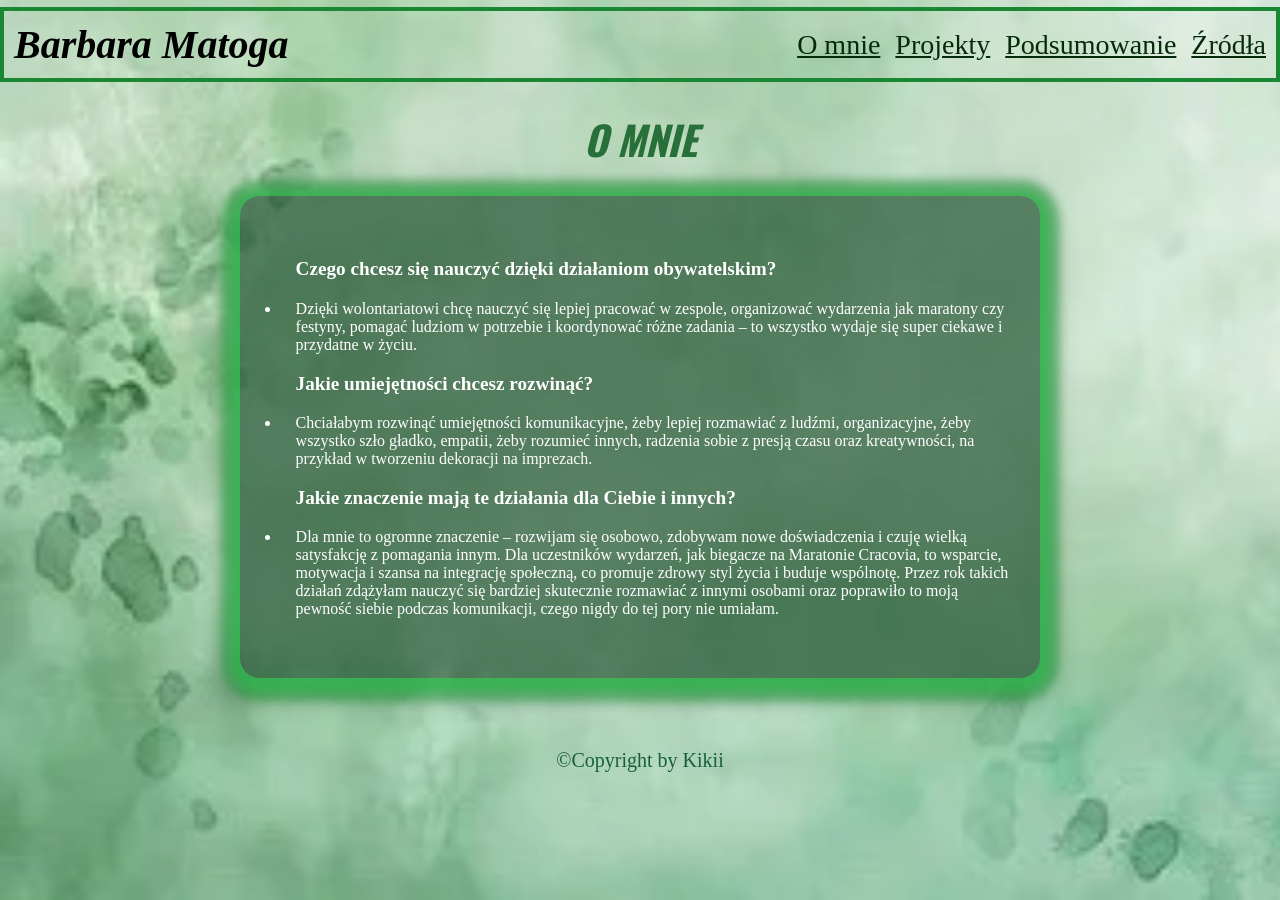
<file: index.html>
<!DOCTYPE html>
<html lang="pl">

<head>

    <link rel="preconnect" href="https://fonts.googleapis.com">
    <link rel="preconnect" href="https://fonts.gstatic.com" crossorigin>
    <link href="https://fonts.googleapis.com/css2?family=Knewave&family=Oswald:wght@200..700&display=swap"
        rel="stylesheet">
    <meta charset="UTF-8">
    <meta name="author" content="">
    <meta name="description" content="Aktywnosci obywatelskie">
    <meta name="keywords" content="portfolio, projekty, aktywnosc obywatelska">
    <meta name="viewport" content="width=device-width, initial-scale=1.0">
    <meta http-equiv="refresh" content="30">
    <link rel="icon" href="images/f15cd0b4-f72e-4afd-8041-2f75fa12ebcd.jpeg">
    <link rel="stylesheet" href="style.css">
    <title>Portfolio</title>
</head>

<body>
    <header>
        <span>Barbara Matoga</span>
        <nav>
            <a href="index.html">O mnie</a>
            <a href="projekt.html">Projekty</a>
            <a href="podsumowanie.html">Podsumowanie</a>
            <a href="zrodla.html">Źródła</a>
        </nav>
    </header>
    <div class="everything">
        <h1>O MNIE</h1>
        <div id="introduction">
            <br>
            <ul>
                <p>Czego chcesz się nauczyć dzięki działaniom obywatelskim?</p>
                <li>Dzięki wolontariatowi chcę nauczyć się lepiej pracować w zespole, organizować wydarzenia jak maratony czy festyny, pomagać ludziom w potrzebie i koordynować różne zadania – to wszystko wydaje się super ciekawe i przydatne w życiu.</li>
                <p>Jakie umiejętności chcesz rozwinąć?</p>
                <li>Chciałabym rozwinąć umiejętności komunikacyjne, żeby lepiej rozmawiać z ludźmi, organizacyjne, żeby wszystko szło gładko, empatii, żeby rozumieć innych, radzenia sobie z presją czasu oraz kreatywności, na przykład w tworzeniu dekoracji na imprezach.</li>
                <p>Jakie znaczenie mają te działania dla Ciebie i innych?</p>
                <li>Dla mnie to ogromne znaczenie – rozwijam się osobowo, zdobywam nowe doświadczenia i czuję wielką satysfakcję z pomagania innym. Dla uczestników wydarzeń, jak biegacze na Maratonie Cracovia, to wsparcie, motywacja i szansa na integrację społeczną, co promuje zdrowy styl życia i buduje wspólnotę.
                    Przez rok takich działań zdążyłam nauczyć się bardziej skutecznie rozmawiać z innymi osobami oraz poprawiło to moją pewność siebie podczas komunikacji, czego nigdy do tej pory nie umiałam.
                </li><br>
            </ul>

        </div>

    </div>
    <footer style="font-size: 20px; color: rgb(23, 97, 56);"> &copy;Copyright by Kikii</footer>

    <body>

</html>
</file>
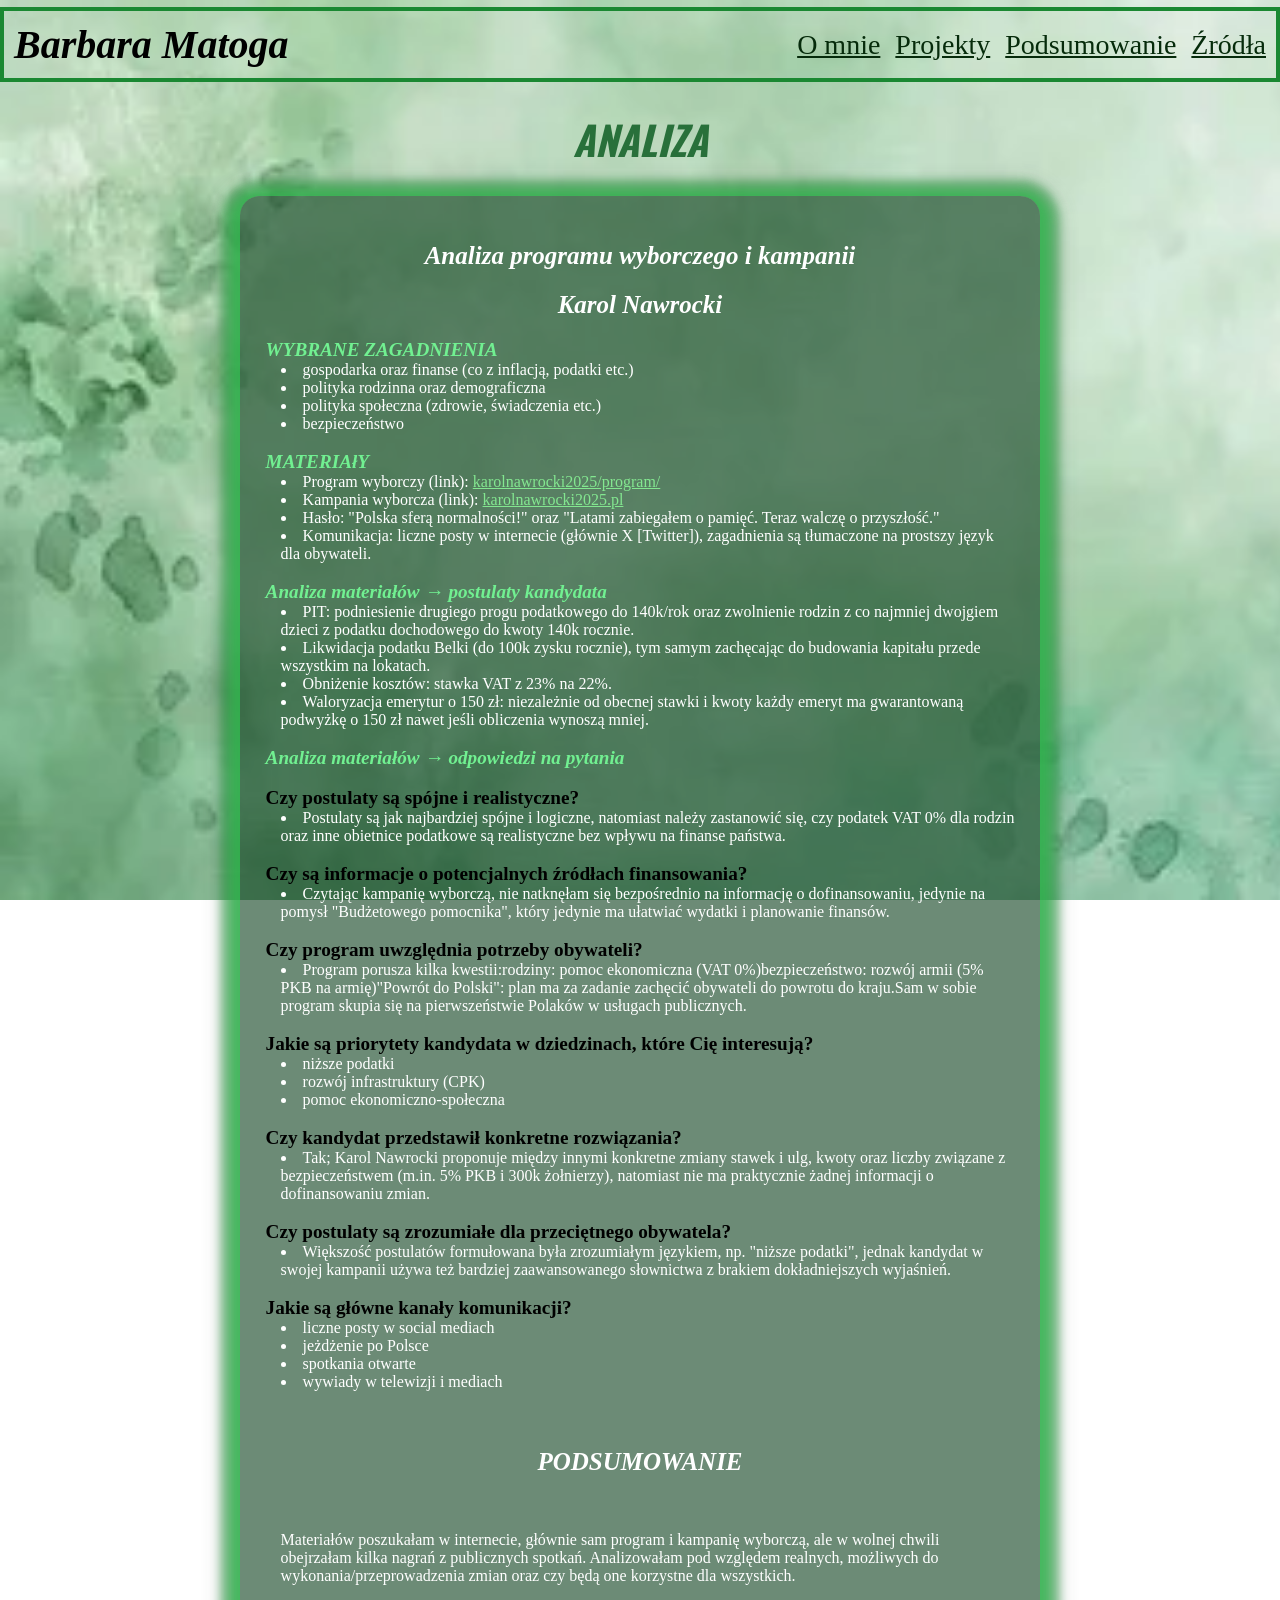
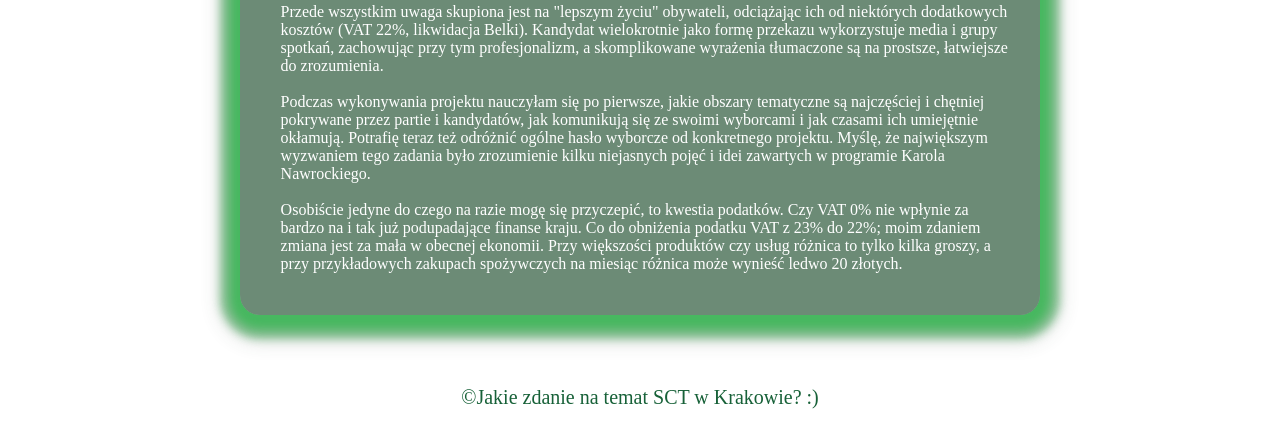
<file: analiza.html>
<!DOCTYPE html>
<html lang="pl">

<head>

    <link rel="preconnect" href="https://fonts.googleapis.com">
    <link rel="preconnect" href="https://fonts.gstatic.com" crossorigin>
    <link href="https://fonts.googleapis.com/css2?family=Knewave&family=Oswald:wght@200..700&display=swap"
        rel="stylesheet">
    <meta charset="UTF-8">
    <meta name="author" content="">
    <meta name="description" content="Aktywnosci obywatelskie">
    <meta name="keywords" content="portfolio, projekty, aktywnosc obywatelska">
    <meta name="viewport" content="width=device-width, initial-scale=1.0">
    <meta http-equiv="refresh" content="30">
    <link rel="icon" href="images/f15cd0b4-f72e-4afd-8041-2f75fa12ebcd.jpeg">
    <link rel="stylesheet" href="style.css">
    <title>Analiza programu i kampanii wyborczej</title>
</head>

<body>
    <header>
        <span>Barbara Matoga</span>
        <nav>
            <a href="index.html">O mnie</a>
            <a href="projekt.html">Projekty</a>
            <a href="podsumowanie.html">Podsumowanie</a>
            <a href="zrodla.html">Źródła</a>
        </nav>
    </header>
    <div class="everything">
        <h1>ANALIZA</h1>
        <div id="analysis">
            <h2>Analiza programu wyborczego i kampanii</h2>
            <h2>Karol Nawrocki</h2>

            <span class="naglowki">WYBRANE ZAGADNIENIA</span><br>

            <li>gospodarka oraz finanse (co z
                inflacją, podatki etc.)</li>
            <li>polityka rodzinna oraz demograficzna</li>
            <li>polityka społeczna (zdrowie, świadczenia
                etc.)</li>
            <li>bezpieczeństwo</li><br>

            <span class="naglowki">MATERIAłY</span><br>

            <li>Program wyborczy (link): <a href="karolnawrocki2025/program/">karolnawrocki2025/program/</a></li>
            <li>Kampania wyborcza (link): <a href="karolnawrocki2025.pl">karolnawrocki2025.pl</a></li>
            <li>Hasło: "Polska sferą normalności!" oraz "Latami zabiegałem o pamięć. Teraz walczę o przyszłość."</li>
            <li>Komunikacja: liczne posty w internecie (głównie X [Twitter]), zagadnienia są tłumaczone na
                prostszy język dla obywateli.</li><br>

            <span class="naglowki">Analiza materiałów &rightarrow; postulaty kandydata</span><br>

            <li>PIT: podniesienie drugiego progu podatkowego do 140k/rok oraz zwolnienie rodzin z co najmniej dwojgiem
                dzieci z podatku dochodowego do
                kwoty 140k rocznie.</li>
            <li>Likwidacja podatku Belki (do 100k zysku rocznie), tym samym zachęcając do budowania kapitału przede
                wszystkim na lokatach.</li>
            <li>Obniżenie kosztów: stawka VAT z 23% na 22%.</li>
            <li>Waloryzacja emerytur o 150 zł: niezależnie od obecnej stawki i kwoty każdy emeryt ma gwarantowaną
                podwyżkę o 150 zł nawet jeśli
                obliczenia wynoszą mniej.</li><br>

            <span class="naglowki">Analiza materiałów &rightarrow; odpowiedzi na pytania</span><br><br>

            <span class="quest">Czy postulaty są spójne i realistyczne?</span><br>
            <li>Postulaty są jak najbardziej spójne i logiczne, natomiast należy zastanowić się, czy
                podatek VAT 0% dla rodzin oraz inne obietnice podatkowe są realistyczne bez wpływu na finanse państwa.
            </li><br>

            <span class="quest">Czy są informacje o potencjalnych źródłach finansowania?</span><br>
            <li>Czytając kampanię wyborczą, nie natknęłam się bezpośrednio
                na informację o dofinansowaniu, jedynie na pomysł "Budżetowego pomocnika", który jedynie ma ułatwiać
                wydatki
                i planowanie finansów.</li><br>

            <span class="quest">Czy program uwzględnia potrzeby obywateli?</span><br>
            <li>Program porusza kilka kwestii:rodziny: pomoc
                ekonomiczna (VAT 0%)bezpieczeństwo: rozwój armii (5% PKB na armię)"Powrót do Polski": plan ma za zadanie
                zachęcić obywateli do powrotu do kraju.Sam w sobie program skupia się na pierwszeństwie Polaków w
                usługach
                publicznych.</li><br>

            <span class="quest">Jakie są priorytety kandydata w dziedzinach, które Cię interesują?</span><br>
            <li>niższe podatki</li>
            <li>rozwój infrastruktury (CPK)</li>
            <li>pomoc ekonomiczno-społeczna</li><br>

            <span class="quest">Czy kandydat przedstawił konkretne rozwiązania?</span><br>
            <li>Tak; Karol
                Nawrocki proponuje między innymi konkretne zmiany stawek i ulg, kwoty oraz liczby związane z
                bezpieczeństwem
                (m.in. 5% PKB i 300k żołnierzy), natomiast nie ma praktycznie żadnej informacji o dofinansowaniu
                zmian.</li><br>

            <span class="quest">Czy postulaty są zrozumiałe dla przeciętnego obywatela?</span><br>
            <li>Większość postulatów formułowana była
                zrozumiałym językiem, np. "niższe podatki", jednak kandydat w swojej kampanii używa też bardziej
                zaawansowanego słownictwa z brakiem dokładniejszych wyjaśnień.</li><br>

            <span class="quest">Jakie są główne kanały komunikacji?</span><br>
            <li>liczne posty w social mediach</li>
            <li>jeżdżenie po Polsce</li>
            <li>spotkania otwarte</li>
            <li>wywiady w telewizji i mediach</li><br><br>

            <h2>PODSUMOWANIE</h2><br>

            <p>Materiałów poszukałam w internecie, głównie sam program i kampanię wyborczą, ale w wolnej
            chwili obejrzałam kilka nagrań z publicznych spotkań. Analizowałam pod względem realnych, możliwych do
            wykonania/przeprowadzenia zmian oraz czy będą one korzystne dla wszystkich. <br><br>
            Przede wszystkim uwaga skupiona
            jest na "lepszym życiu" obywateli, odciążając ich od niektórych dodatkowych kosztów (VAT 22%, likwidacja
            Belki). Kandydat wielokrotnie jako formę przekazu wykorzystuje media i grupy spotkań, zachowując przy tym
            profesjonalizm, a skomplikowane wyrażenia tłumaczone są na prostsze, łatwiejsze do zrozumienia. <br><br>
            Podczas
            wykonywania projektu nauczyłam się po pierwsze, jakie obszary tematyczne są najczęściej i chętniej pokrywane
            przez partie i kandydatów, jak komunikują się ze swoimi wyborcami i jak czasami ich umiejętnie okłamują.
            Potrafię teraz też odróżnić ogólne hasło wyborcze od konkretnego projektu.
            Myślę, że największym wyzwaniem
            tego zadania było zrozumienie kilku niejasnych pojęć i idei zawartych w programie Karola Nawrockiego.<br><br>

            Osobiście jedyne do czego na razie mogę się przyczepić, to kwestia podatków. Czy VAT 0% nie wpłynie za bardzo na i
            tak już podupadające finanse kraju. Co do obniżenia podatku VAT z 23% do 22%; moim zdaniem zmiana jest za
            mała w obecnej ekonomii. Przy większości produktów czy usług różnica to tylko kilka groszy, a przy
            przykładowych zakupach spożywczych na miesiąc różnica może wynieść ledwo 20 złotych.</p>

        </div>

    </div>
    <footer style="font-size: 20px; color: rgb(23, 97, 56);"> &copy;Jakie zdanie na temat SCT w Krakowie? :)</footer>

    <body>

</html>
</file>
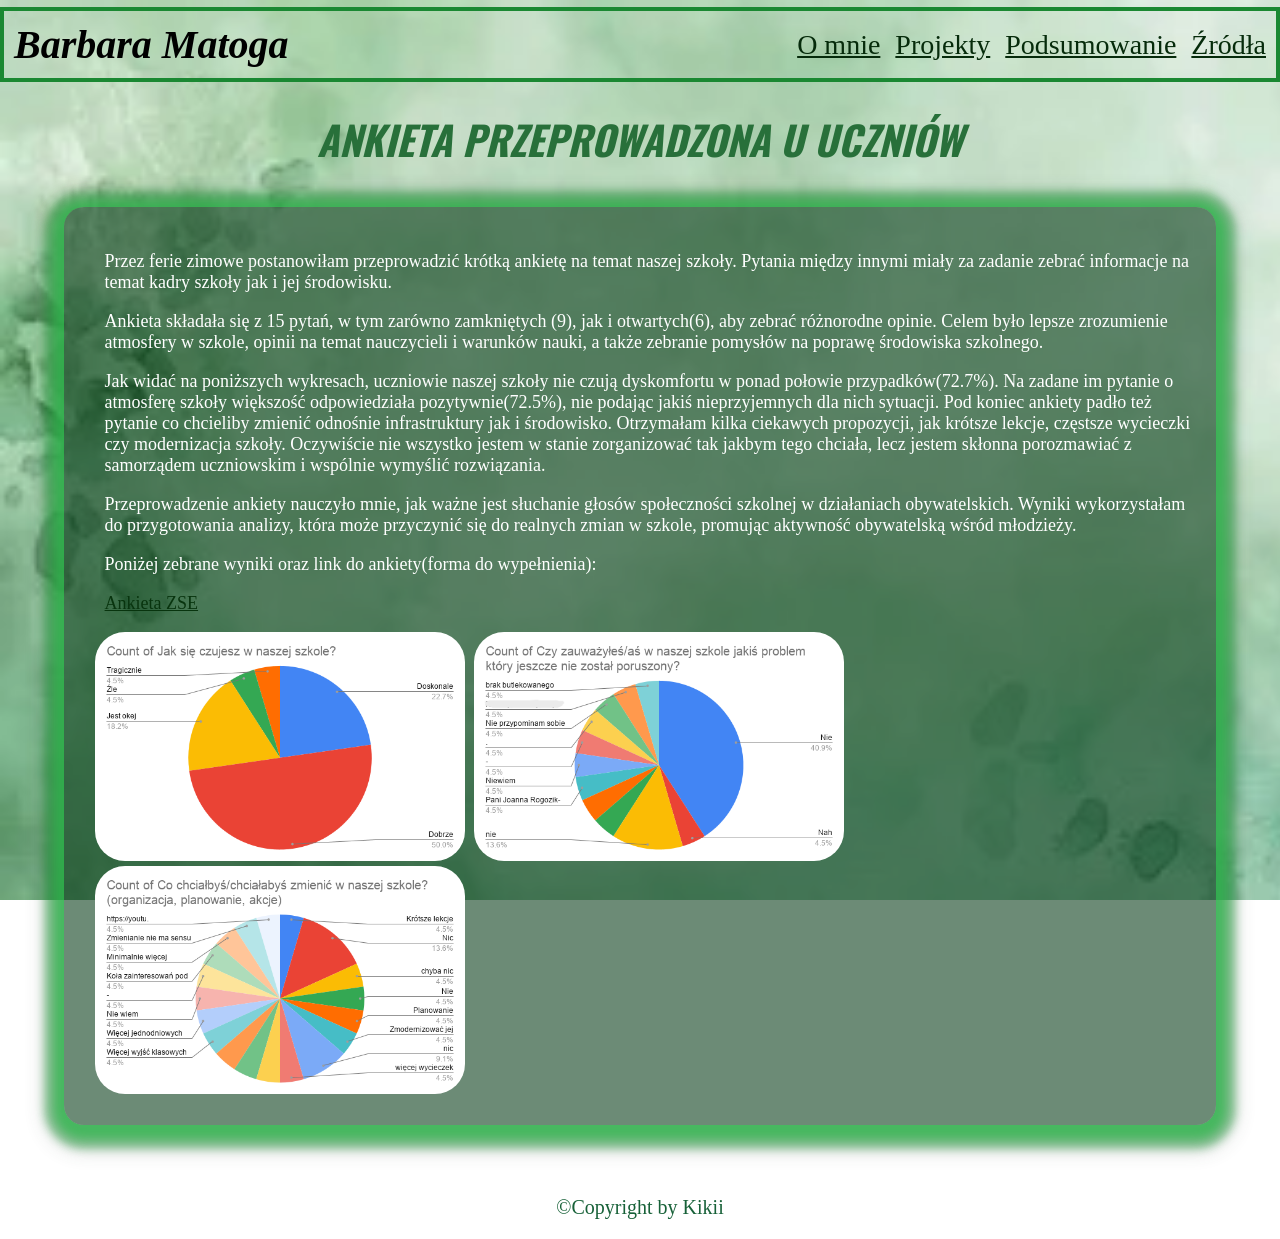
<file: ankieta.html>
<!DOCTYPE html>
<html lang="pl">

<head>

    <link rel="preconnect" href="https://fonts.googleapis.com">
    <link rel="preconnect" href="https://fonts.gstatic.com" crossorigin>
    <link href="https://fonts.googleapis.com/css2?family=Knewave&family=Oswald:wght@200..700&display=swap"
        rel="stylesheet">
    <meta charset="UTF-8">
    <meta name="author" content="">
    <meta name="description" content="Aktywnosci obywatelskie">
    <meta name="keywords" content="portfolio, projekty, aktywnosc obywatelska">
    <meta name="viewport" content="width=device-width, initial-scale=1.0">
    <meta http-equiv="refresh" content="30">
    <link rel="icon" href="images/f15cd0b4-f72e-4afd-8041-2f75fa12ebcd.jpeg">
    <link rel="stylesheet" href="style.css">
    <title>Ankieta wśród uczniów</title>
</head>

<body>
    <header>
        <span>Barbara Matoga</span>
        <nav>
            <a href="index.html">O mnie</a>
            <a href="projekt.html">Projekty</a>
            <a href="podsumowanie.html">Podsumowanie</a>
            <a href="zrodla.html">Źródła</a>
        </nav>
    </header>
    <div class="everything">
        <h1>ANKIETA PRZEPROWADZONA U UCZNIÓW</h1>
        <div id="form">
            <p>Przez ferie zimowe postanowiłam przeprowadzić krótką ankietę na temat naszej szkoły. Pytania między innymi miały za zadanie zebrać 
                informacje na temat kadry szkoły jak i jej środowisku. 
            </p>
            <p>Ankieta składała się z 15 pytań, w tym zarówno zamkniętych (9), jak i otwartych(6), aby zebrać różnorodne opinie. 
                Celem było lepsze zrozumienie atmosfery w szkole, opinii na temat nauczycieli i warunków nauki, a także zebranie pomysłów na poprawę środowiska szkolnego.</p>
            <p>Jak widać na poniższych wykresach, uczniowie naszej szkoły nie czują dyskomfortu w ponad połowie przypadków(72.7%). Na zadane im pytanie o atmosferę szkoły większość
                odpowiedziała pozytywnie(72.5%), nie podając jakiś nieprzyjemnych dla nich sytuacji. Pod koniec ankiety padło też pytanie co chcieliby zmienić odnośnie infrastruktury jak i środowisko.
                Otrzymałam kilka ciekawych propozycji, jak krótsze lekcje, częstsze wycieczki czy modernizacja szkoły. Oczywiście nie wszystko jestem w stanie zorganizować tak jakbym tego chciała,
                lecz jestem skłonna porozmawiać z samorządem uczniowskim i wspólnie wymyślić rozwiązania. 
            <p>Przeprowadzenie ankiety nauczyło mnie, jak ważne jest słuchanie głosów społeczności szkolnej w działaniach obywatelskich. Wyniki wykorzystałam do przygotowania analizy,
                która może przyczynić się do realnych zmian w szkole, promując aktywność obywatelską wśród młodzieży.</p>
                <p>Poniżej zebrane wyniki oraz link do ankiety(forma do wypełnienia):</p>
                <p><a href="https://docs.google.com/forms/d/e/1FAIpQLSfrJmBPIOBP7LwF5HtNTZCV9qL15fG-xWcf1oACJLo130E0Fg/viewform?usp=sharing&ouid=107523395379088172969" target="_blank">Ankieta ZSE</a></p>
                <img src="images/Count of Jak się czujesz w naszej szkole_.png" alt="Wynik ankiety1" width="370px" height="280px">
                <img src="images/Count of Czy zauważyłeś_aś w naszej szkole jakiś problem który jeszcze nie został poruszony_.png" alt="Wynik ankiety2" width="370px" height="280px">
                <img src="images/Count of Co chciałbyś_chciałabyś zmienić w naszej szkole_ (organizacja, planowanie, akcje).png" alt="Wynik ankiety3" width="370px" height="280px">
        </div>

    </div>
    <footer style="font-size: 20px; color: rgb(23, 97, 56);"> &copy;Copyright by Kikii</footer>

    <body>

</html>
</file>
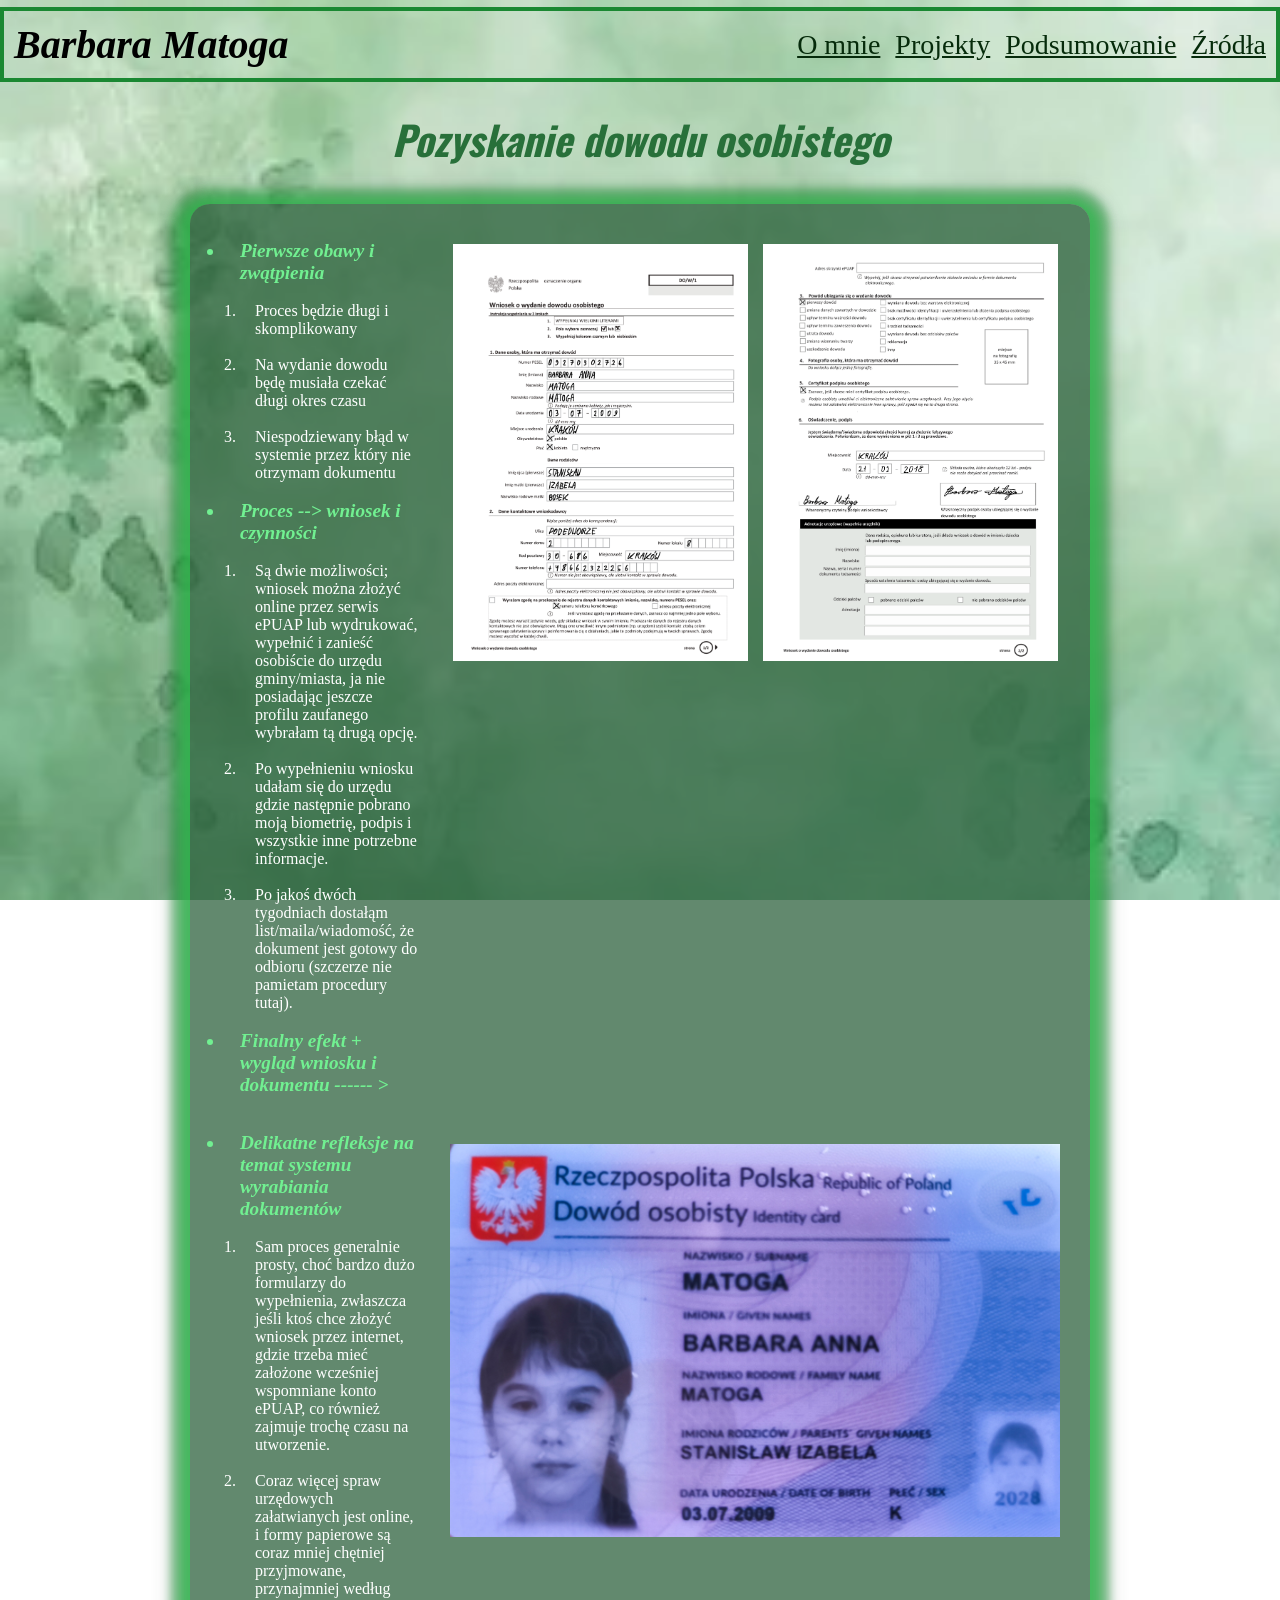
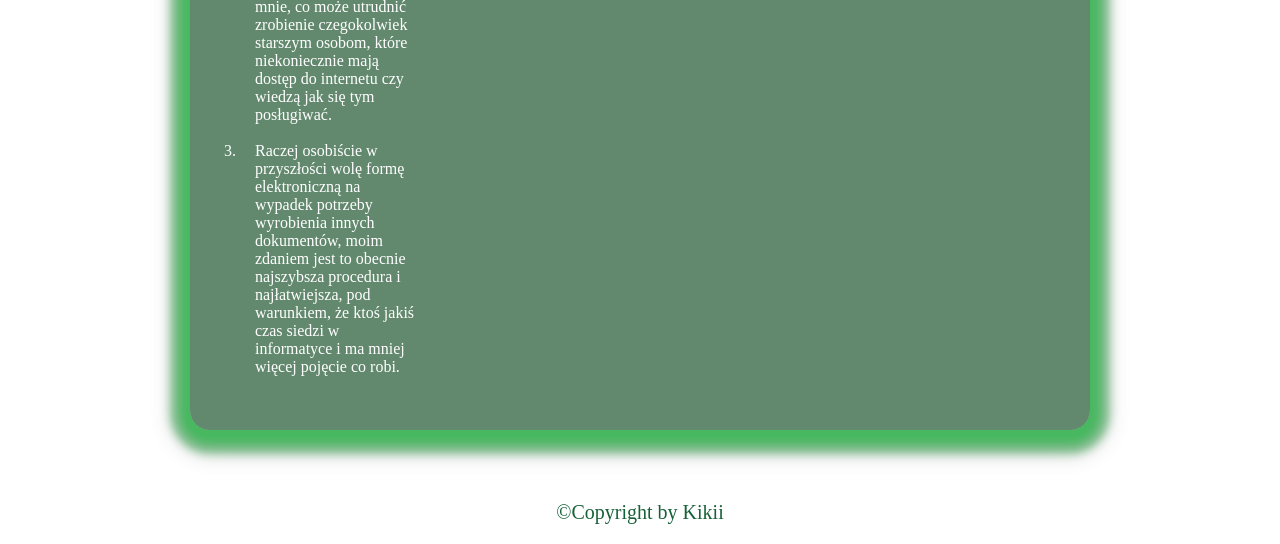
<file: dowod.html>
<!DOCTYPE html>
<html lang="pl">

<head>

    <link rel="preconnect" href="https://fonts.googleapis.com">
    <link rel="preconnect" href="https://fonts.gstatic.com" crossorigin>
    <link href="https://fonts.googleapis.com/css2?family=Knewave&family=Oswald:wght@200..700&display=swap"
        rel="stylesheet">
    <meta charset="UTF-8">
    <meta name="author" content="">
    <meta name="description" content="Aktywnosci obywatelskie">
    <meta name="keywords" content="portfolio, projekty, aktywnosc obywatelska">
    <meta name="viewport" content="width=device-width, initial-scale=1.0">
    <meta http-equiv="refresh" content="30">
    <link rel="icon" href="images/f15cd0b4-f72e-4afd-8041-2f75fa12ebcd.jpeg">
    <link rel="stylesheet" href="style.css">
    <title>Wyrabianie dowodu osobistego</title>
</head>

<body>
    <header>
        <span>Barbara Matoga</span>
        <nav>
            <a href="index.html">O mnie</a>
            <a href="projekt.html">Projekty</a>
            <a href="podsumowanie.html">Podsumowanie</a>
            <a href="zrodla.html">Źródła</a>
        </nav>
    </header>
    <div class="everything">
        <h1>Pozyskanie dowodu osobistego</h1>
        <div id="pid">
            <ul>
                <li class="naglowki">Pierwsze obawy i zwątpienia</li><br>
                <ol>
                    <li>Proces będzie długi i skomplikowany</li><br>
                    <li>Na wydanie dowodu będę musiała czekać długi okres czasu</li><br>
                    <li>Niespodziewany błąd w systemie przez który nie otrzymam dokumentu</li><br>
                </ol>
                <li class="naglowki">Proces &dash;&dash;> wniosek i czynności</li><br>
                <ol>
                    <li>Są dwie możliwości; wniosek można złożyć online przez serwis ePUAP lub wydrukować, wypełnić
                        i zanieść osobiście do urzędu gminy/miasta, ja nie posiadając jeszcze profilu zaufanego wybrałam
                        tą drugą opcję.
                    </li><br>
                    <li>Po wypełnieniu wniosku udałam się do urzędu gdzie następnie pobrano moją biometrię, podpis i wszystkie inne
                         potrzebne informacje.
                    </li><br>
                    <li>Po jakoś dwóch tygodniach dostałąm list/maila/wiadomość, że dokument jest gotowy do odbioru (szczerze nie pamietam procedury tutaj).</li><br>
                </ol>
                <li class="naglowki">Finalny efekt + wygląd wniosku i dokumentu &dash;&dash;&dash;&dash;&dash;&dash; ></li><br>
            
            <br>
                <li class="naglowki"> Delikatne refleksje na temat systemu wyrabiania dokumentów</li><br>
            <ol>
                <li>Sam proces generalnie prosty, choć bardzo dużo formularzy do wypełnienia, zwłaszcza jeśli ktoś chce złożyć wniosek przez 
                    internet, gdzie trzeba mieć założone wcześniej wspomniane konto ePUAP, co również zajmuje trochę czasu na utworzenie.
                </li><br>
                <li>Coraz więcej spraw urzędowych załatwianych jest online, i formy papierowe są coraz mniej chętniej przyjmowane, przynajmniej według mnie,
                    co może utrudnić zrobienie czegokolwiek starszym osobom, które niekoniecznie mają dostęp do internetu czy wiedzą jak się tym posługiwać.
                </li><br>
                <li>Raczej osobiście w przyszłości wolę formę elektroniczną na wypadek potrzeby wyrobienia innych dokumentów, moim zdaniem jest to obecnie 
                    najszybsza procedura i najłatwiejsza, pod warunkiem, że ktoś jakiś czas siedzi w informatyce i ma mniej więcej pojęcie co robi.
                </li><br>
            </ol>
        </ul>
        <div class="images-gallery">
                <img src="images/Wniosek o dowod1.png" height="220" width="150" alt="Wniosek 1" class="a">
                <img src="images/Wniosek o dowod2.png" height="220" width="150" alt="Wniosek 2" class="b">
                <img src="images/dowód.png" height="260" width="500" alt="Dowód osobisty" class="c">
            </div>
        </div>

    </div>
    <footer style="font-size: 20px; color: rgb(23, 97, 56);"> &copy;Copyright by Kikii</footer>

    <body>

</html>
</file>
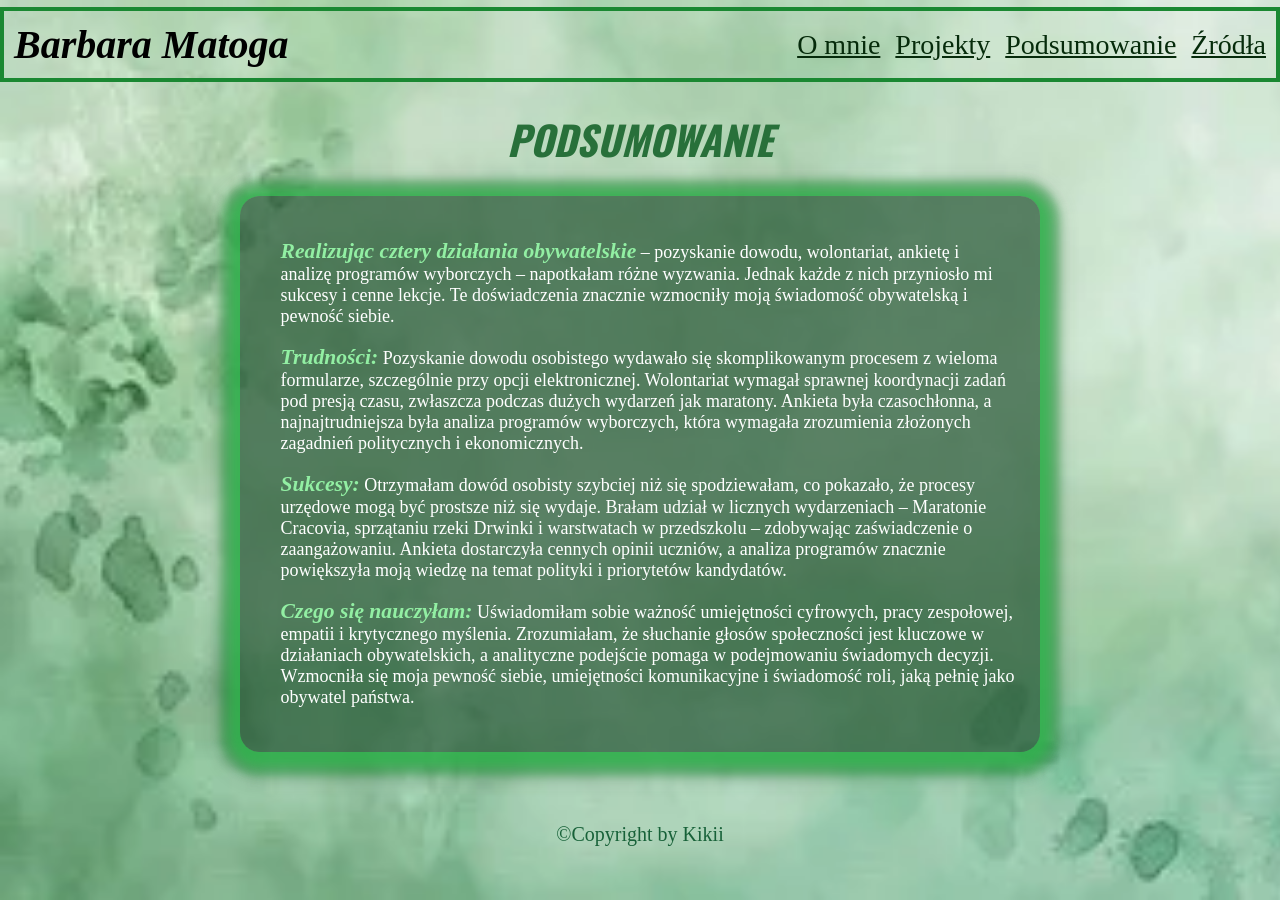
<file: podsumowanie.html>
<!DOCTYPE html>
<html lang="pl">

<head>

    <link rel="preconnect" href="https://fonts.googleapis.com">
    <link rel="preconnect" href="https://fonts.gstatic.com" crossorigin>
    <link href="https://fonts.googleapis.com/css2?family=Knewave&family=Oswald:wght@200..700&display=swap"
        rel="stylesheet">
    <meta charset="UTF-8">
    <meta name="author" content="">
    <meta name="description" content="Aktywnosci obywatelskie">
    <meta name="keywords" content="portfolio, projekty, aktywnosc obywatelska">
    <meta name="viewport" content="width=device-width, initial-scale=1.0">
    <meta http-equiv="refresh" content="30">
    <link rel="icon" href="images/f15cd0b4-f72e-4afd-8041-2f75fa12ebcd.jpeg">
    <link rel="stylesheet" href="style.css">
    <title>Podsumowanie projektu</title>
</head>

<body>
    <header>
        <span>Barbara Matoga</span>
        <nav>
            <a href="index.html">O mnie</a>
            <a href="projekt.html">Projekty</a>
            <a href="podsumowanie.html">Podsumowanie</a>
            <a href="zrodla.html">Źródła</a>
        </nav>
    </header>
    <div class="everything">
        <h1>PODSUMOWANIE</h1>
        <div id="summary">
            <p><span>Realizując cztery działania obywatelskie</span> – pozyskanie dowodu, wolontariat, ankietę i analizę programów wyborczych – napotkałam różne wyzwania. Jednak każde z nich przyniosło mi sukcesy i cenne lekcje. Te doświadczenia znacznie wzmocniły moją świadomość obywatelską i pewność siebie.</p>

            <p><span>Trudności:</span> Pozyskanie dowodu osobistego wydawało się skomplikowanym procesem z wieloma formularze, szczególnie przy opcji elektronicznej. Wolontariat wymagał sprawnej koordynacji zadań pod presją czasu, zwłaszcza podczas dużych wydarzeń jak maratony. Ankieta była czasochłonna, a najnajtrudniejsza była analiza programów wyborczych, która wymagała zrozumienia złożonych zagadnień politycznych i ekonomicznych.</p>

            <p><span>Sukcesy:</span> Otrzymałam dowód osobisty szybciej niż się spodziewałam, co pokazało, że procesy urzędowe mogą być prostsze niż się wydaje. Brałam udział w licznych wydarzeniach – Maratonie Cracovia, sprzątaniu rzeki Drwinki i warstwatach w przedszkolu – zdobywając zaświadczenie o zaangażowaniu. Ankieta dostarczyła cennych opinii uczniów, a analiza programów znacznie powiększyła moją wiedzę na temat polityki i priorytetów kandydatów.</p>

            <p><span>Czego się nauczyłam:</span> Uświadomiłam sobie ważność umiejętności cyfrowych, pracy zespołowej, empatii i krytycznego myślenia. Zrozumiałam, że słuchanie głosów społeczności jest kluczowe w działaniach obywatelskich, a analityczne podejście pomaga w podejmowaniu świadomych decyzji. Wzmocniła się moja pewność siebie, umiejętności komunikacyjne i świadomość roli, jaką pełnię jako obywatel państwa.</p>

        </div>

    </div>
    <footer style="font-size: 20px; color: rgb(23, 97, 56);"> &copy;Copyright by Kikii</footer>

    <body>

</html>
</file>
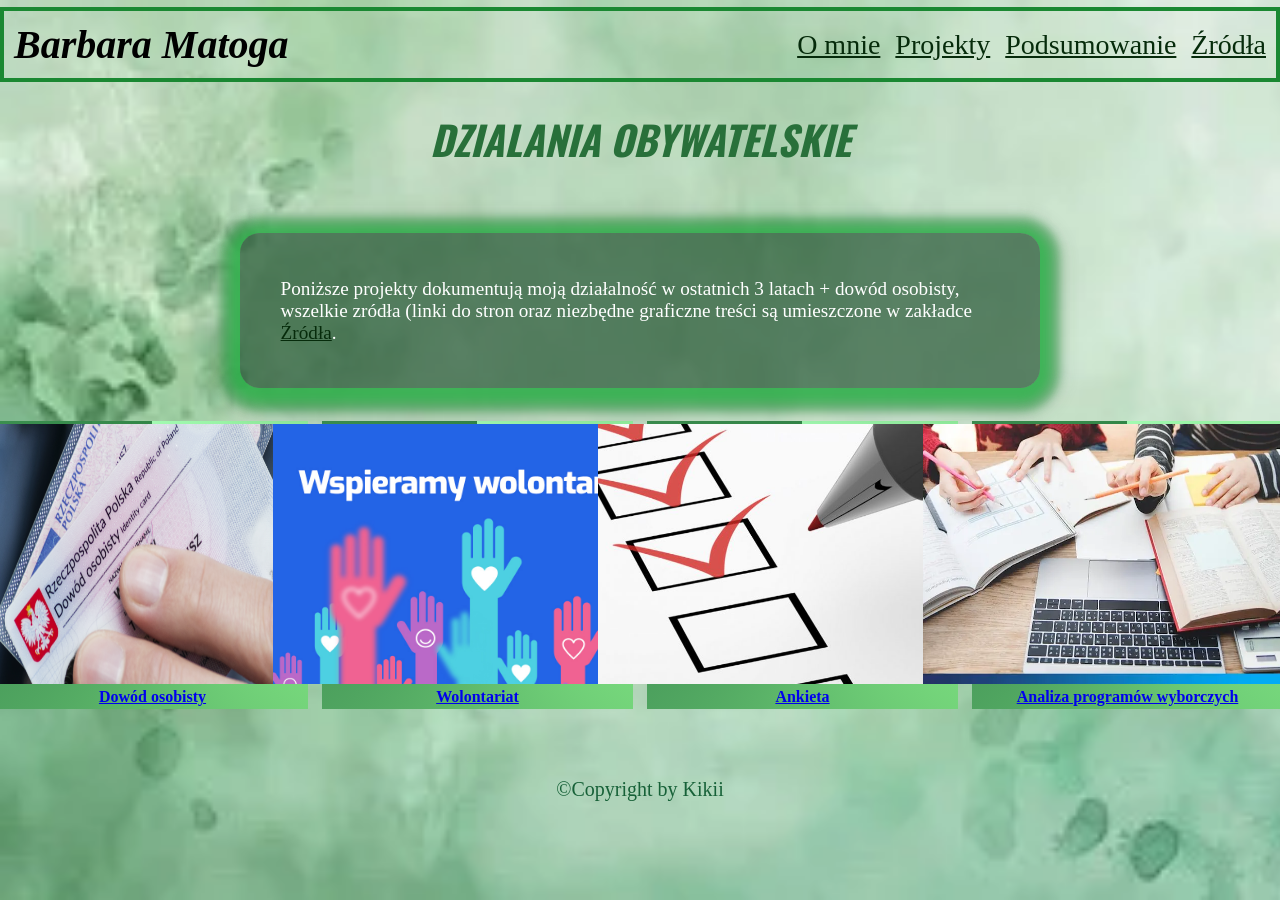
<file: projekt.html>
<!DOCTYPE html>
<html lang="pl">

<head>

    <link rel="preconnect" href="https://fonts.googleapis.com">
    <link rel="preconnect" href="https://fonts.gstatic.com" crossorigin>
    <link href="https://fonts.googleapis.com/css2?family=Knewave&family=Oswald:wght@200..700&display=swap"
        rel="stylesheet">
    <meta charset="UTF-8">
    <meta name="author" content="">
    <meta name="description" content="Aktywnosci obywatelskie">
    <meta name="keywords" content="portfolio, projekty, aktywnosc obywatelska">
    <meta name="viewport" content="width=device-width, initial-scale=1.0">
    <meta http-equiv="refresh" content="70">
    <link rel="icon" href="images/f15cd0b4-f72e-4afd-8041-2f75fa12ebcd.jpeg">
    <link rel="stylesheet" href="style.css">
    <title>Portfolio-projekty</title>
</head>

<body>
    <header>
        <span>Barbara Matoga</span>
        <nav>
            <a href="index.html">O mnie</a>
            <a href="projekt.html">Projekty</a>
            <a href="podsumowanie.html">Podsumowanie</a>
            <a href="zrodla.html">Źródła</a>
        </nav>
    </header>
    <div class="everything">
        <h1>DZIALANIA OBYWATELSKIE</h1>
        <section id="wstep"><p style="font-size: larger;">Poniższe projekty dokumentują moją działalność w ostatnich 3 latach + dowód osobisty, wszelkie zródła (linki do stron oraz 
            niezbędne graficzne treści są umieszczone w zakładce <a href="zrodla.html">Źródła</a>.
        </p></section>
        
        <br><br>
        <div id="activities">
            <div id="dosobisty">
                <a href="dowod.html"><img src="images/dowód2.png" height="260" width="410"><br>Dowód osobisty</a>
            </div>
            <div id="wolontariat">
                <a href="wolontariat.html"><img src="images/wolontariat.jpeg" height="260" width="410"><br>Wolontariat</a>
            </div>
            <div id="ankieta">
                <a href="ankieta.html"><img src="images/ankieta.jpeg" height="260" width="410"><br>Ankieta</a>
            </div>
            <div id="analiza">
            <a href="analiza.html"><img src="images/analiza.jpg" height="260" width="410"><br>Analiza programów wyborczych</a>
            </div>

        </div>
    </div>
    <footer style="font-size: 20px; color: rgb(23, 97, 56);"> &copy;Copyright by Kikii</footer>


    <body>

</html>
</file>
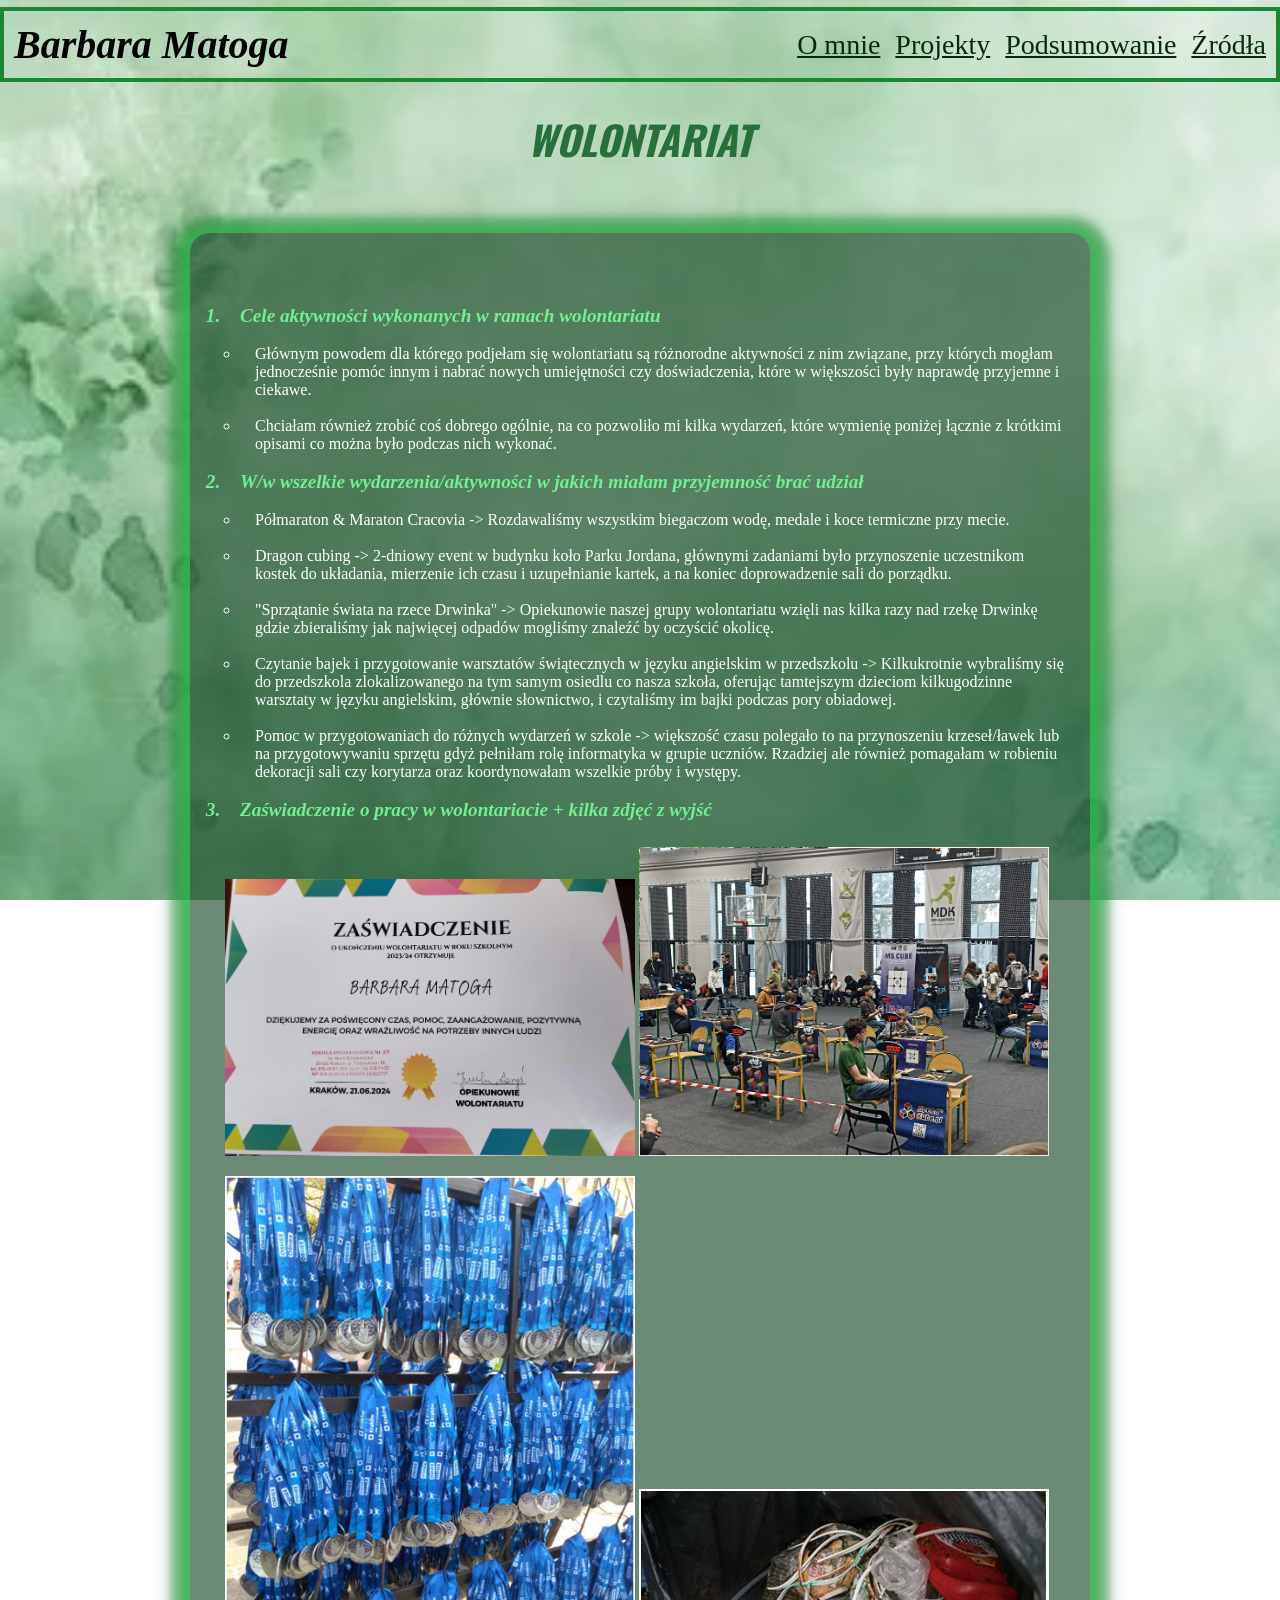
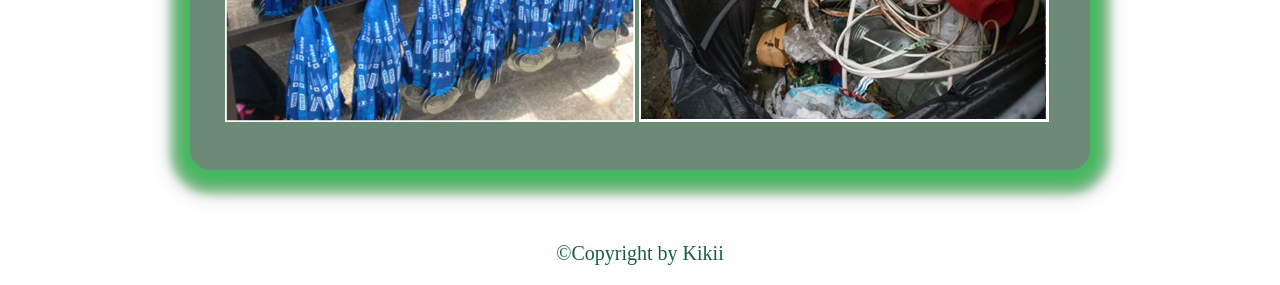
<file: wolontariat.html>
<!DOCTYPE html>
<html lang="pl">

<head>

    <link rel="preconnect" href="https://fonts.googleapis.com">
    <link rel="preconnect" href="https://fonts.gstatic.com" crossorigin>
    <link href="https://fonts.googleapis.com/css2?family=Knewave&family=Oswald:wght@200..700&display=swap"
        rel="stylesheet">
    <meta charset="UTF-8">
    <meta name="author" content="">
    <meta name="description" content="Aktywnosci obywatelskie">
    <meta name="keywords" content="portfolio, projekty, aktywnosc obywatelska">
    <meta name="viewport" content="width=device-width, initial-scale=1.0">
    <meta http-equiv="refresh" content="60">
    <link rel="icon" href="images/f15cd0b4-f72e-4afd-8041-2f75fa12ebcd.jpeg">
    <link rel="stylesheet" href="style.css">
    <title>Wolontariat</title>
</head>

<body>
    <header>
        <span>Barbara Matoga</span>
        <nav>
            <a href="index.html">O mnie</a>
            <a href="projekt.html">Projekty</a>
            <a href="podsumowanie.html">Podsumowanie</a>
            <a href="zrodla.html">Źródła</a>
        </nav>
    </header>
    <div class="everything">
        <h1>WOLONTARIAT</h1>
        <div id="aktywnosci">
            <br><br>
            <ol>
                <li class="naglowki">Cele aktywności wykonanych w ramach wolontariatu</li><br>
                <ul>
                    <li>Głównym powodem dla którego podjełam się wolontariatu są różnorodne
                        aktywności z nim związane, przy których mogłam jednocześnie pomóc
                        innym i nabrać nowych umiejętności czy doświadczenia, które w większości
                        były naprawdę przyjemne i ciekawe.</li><br>
                    <li>Chciałam również zrobić coś dobrego ogólnie, na co pozwoliło mi kilka wydarzeń,
                        które wymienię poniżej łącznie z krótkimi opisami co można było podczas nich
                        wykonać.
                    </li><br>
                </ul>
                <li class="naglowki">W/w wszelkie wydarzenia/aktywności w jakich miałam przyjemność brać udział </li>
                <br>
                <ul>
                    <li>Półmaraton & Maraton Cracovia -> Rozdawaliśmy wszystkim biegaczom wodę, medale i koce termiczne
                        przy
                        mecie. </li><br>
                    <li>Dragon cubing -> 2-dniowy event w budynku koło Parku Jordana, głównymi zadaniami było
                        przynoszenie
                        uczestnikom kostek do układania, mierzenie ich czasu i uzupełnianie kartek, a na koniec
                        doprowadzenie sali do porządku. </li><br>
                    <li>"Sprzątanie świata na rzece Drwinka" -> Opiekunowie naszej grupy wolontariatu wzięli nas kilka
                        razy nad rzekę
                        Drwinkę gdzie zbieraliśmy jak najwięcej odpadów mogliśmy znaleźć by oczyścić okolicę. </li><br>
                    <li>Czytanie bajek i przygotowanie warsztatów świątecznych w języku angielskim w przedszkolu ->
                        Kilkukrotnie
                        wybraliśmy się do przedszkola zlokalizowanego na tym samym osiedlu co nasza szkoła, oferując
                        tamtejszym
                        dzieciom kilkugodzinne warsztaty w języku angielskim, głównie słownictwo, i czytaliśmy im bajki
                        podczas pory obiadowej. </li>
                    <br>
                    <li>Pomoc w przygotowaniach do różnych wydarzeń w szkole -> większość czasu polegało to na
                        przynoszeniu krzeseł/ławek
                        lub na przygotowywaniu sprzętu gdyż pełniłam rolę informatyka w grupie uczniów. Rzadziej ale
                        również pomagałam
                        w robieniu dekoracji sali czy korytarza oraz koordynowałam wszelkie próby i występy.
                    </li><br>
                </ul>
                <li class="naglowki">Zaświadczenie o pracy w wolontariacie + kilka zdjęć z wyjść</li><br>
                <img src="images/zasWol.jpg" height="260" width="410" alt="Zdjęcie zaświadczenia">
                <img src="images/kostki.png" height="260" width="410" alt="no way actually bylam na zdjeciu">
                <img src="images/medale.png" height="260" width="410" alt="Maraton Cracovia 2024">
                <img src="images/tarsh.png" height="260" width="410" alt="Sprzątanie drwinki">
            </ol>

        </div>

    </div>
    <footer style="font-size: 20px; color: rgb(23, 97, 56);"> &copy;Copyright by Kikii</footer>

    <body>

</html>
</file>
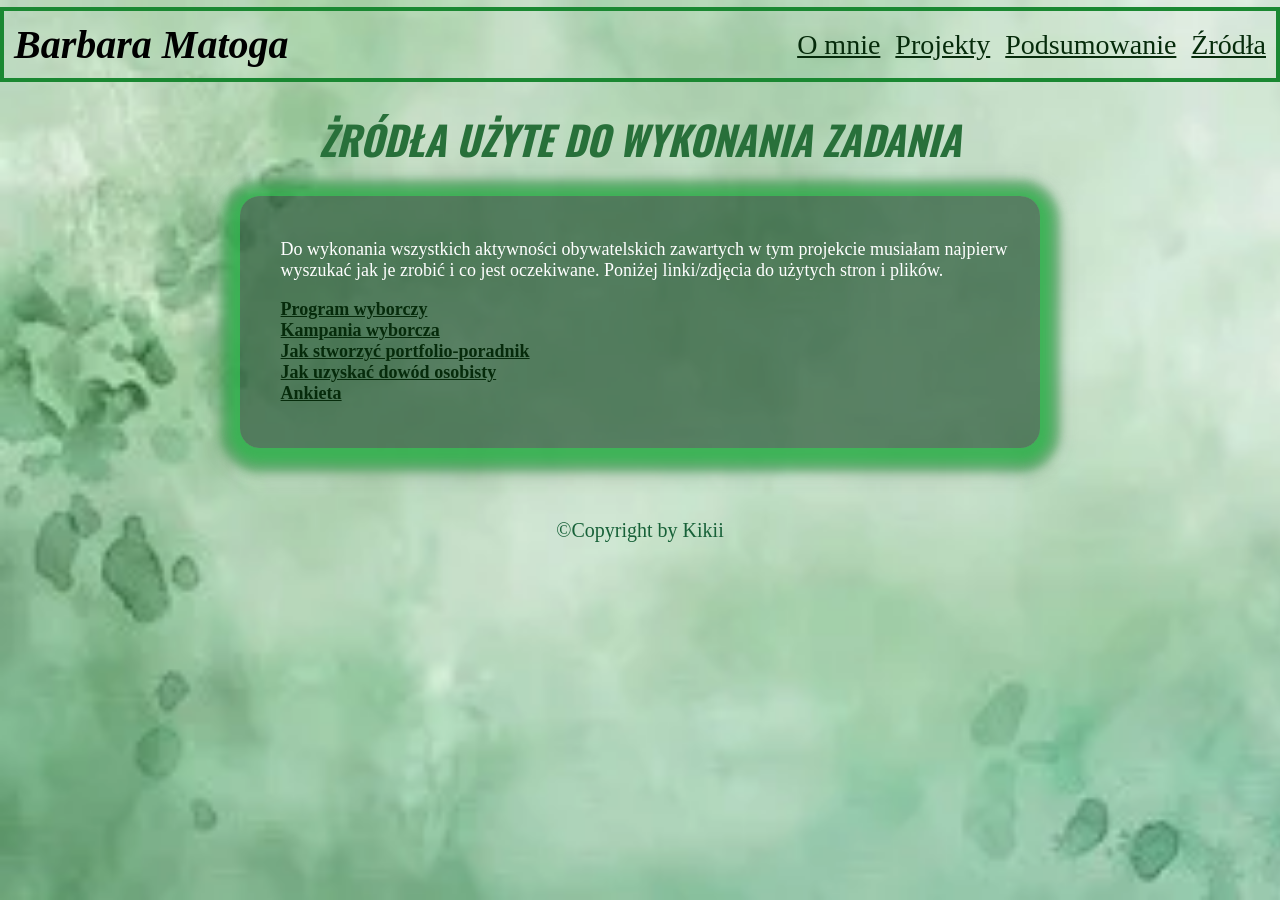
<file: zrodla.html>
<!DOCTYPE html>
<html lang="pl">

<head>

    <link rel="preconnect" href="https://fonts.googleapis.com">
    <link rel="preconnect" href="https://fonts.gstatic.com" crossorigin>
    <link href="https://fonts.googleapis.com/css2?family=Knewave&family=Oswald:wght@200..700&display=swap"
        rel="stylesheet">
    <meta charset="UTF-8">
    <meta name="author" content="">
    <meta name="description" content="Aktywnosci obywatelskie">
    <meta name="keywords" content="portfolio, projekty, aktywnosc obywatelska">
    <meta name="viewport" content="width=device-width, initial-scale=1.0">
    <meta http-equiv="refresh" content="30">
    <link rel="icon" href="images/f15cd0b4-f72e-4afd-8041-2f75fa12ebcd.jpeg">
    <link rel="stylesheet" href="style.css">
    <title>Portfolio</title>
</head>

<body>
    <header>
        <span>Barbara Matoga</span>
        <nav>
            <a href="index.html">O mnie</a>
            <a href="projekt.html">Projekty</a>
            <a href="podsumowanie.html">Podsumowanie</a>
            <a href="zrodla.html">Źródła</a>
        </nav>
    </header>
    <div class="everything">
        <h1>ŻRÓDŁA UŻYTE DO WYKONANIA ZADANIA</h1>
        <div id="resources">
            <p>Do wykonania wszystkich aktywności obywatelskich zawartych w tym projekcie musiałam najpierw wyszukać jak je zrobić i co jest oczekiwane.
                Poniżej linki/zdjęcia do użytych stron i plików.
            </p>
            <p>
                <a href="https://karolnawrocki2025.pl/program/" target="_blank">Program wyborczy</a><br>
                <a href="https://karolnawrocki2025.pl" target="_blank">Kampania wyborcza</a><br>
                <a href="images/Jak-zrobić-portfolio.pdf" target="_blank">Jak stworzyć portfolio-poradnik</a><br>
                <a href="https://www.gov.pl/web/gov/uzyskaj-dowod-osobisty" target="_blank">Jak uzyskać dowód osobisty</a><br>
                <a href="https://docs.google.com/forms/d/e/1FAIpQLSfrJmBPIOBP7LwF5HtNTZCV9qL15fG-xWcf1oACJLo130E0Fg/viewform?usp=sharing&ouid=107523395379088172969" target="_blank">Ankieta</a><br>
            </p>
        </div>

    </div>
    <footer style="font-size: 20px; color: rgb(23, 97, 56);"> &copy;Copyright by Kikii</footer>

    <body>

</html>
</file>
<file: style.css>
.oswald {
    font-family: "Oswald", sans-serif;
    font-optical-sizing: auto;
    font-weight: 400;
    font-style: normal;
}

* {
    box-sizing: border-box;
}

body {
    background-image: url(images/green\ abstract.png);
    background-repeat: no-repeat;
    background-size: cover;
    background-attachment: fixed;
    margin: 0;
    padding: 0;
}

header {
    margin-top: 7px;
    display: flex;
    flex-wrap: wrap;
    border: solid 4px #1a8832;
    width: 100%;
    padding: 10px;
    gap: 20px;
    align-items: center;
    justify-content: space-between;
}

header span {
    text-align: left;
    font-size: clamp(1.5rem, 5vw, 2.5rem);
    color: #000000;
    font-weight: bold;
    font-style: italic;
    flex: 1;
    min-width: 200px;
}

header nav {
    display: flex;
    flex-wrap: wrap;
    gap: 15px;
    justify-content: flex-end;
    flex: 1;
    min-width: 200px;
}

header a {
    font-size: clamp(1rem, 3vw, 1.75rem);
    margin-right: 0;
}

header a:link, #wstep a:link {
    color: #062b0b;
}

header nav a:visited {
    color: #20744a;
}

header nav a:hover {
    color: #6ae280;
    background-color: #051f0a5e;
    transform: scale(1.03);
    transition-duration: 1s;
    border-radius: 20px 20px 20px 20px;
}

everything {
    display: block;
}

h1 {
    text-align: center;
    color: #28703a;
    font-size: clamp(1.5rem, 8vw, 40px);
    font-family: Oswald;
    font-style: italic;
}
h2 {
    text-align: center;
    color: white;
    font-size: clamp(1.25rem, 5vw, 25px);
    font-style: italic;
}
.everything p,
ul,
ol,
li {
    color: white;
    padding-left: 15px;
}

.naglowki {
    font-size: larger;
    font-weight: bolder;
    font-style: italic;
    color: #71f091;
}

#introduction {
    margin: auto;
    width: 90%;
    max-width: 800px;
    background-color: #0f42209c;
    border-radius: 20px;
    padding: 2%;
    box-shadow: 0 4px 8px 10px rgba(43, 183, 73, 0.652), 0 4px 8px 20px rgba(25, 146, 51, 0.48), 0 6px 20px 20px rgba(55, 68, 59, 0.19);
}

#analysis {
    margin-top: 2%;
    margin: auto;
    width: 90%;
    max-width: 800px;
    background-color: #0f42209c;
    border-radius: 20px;
    padding: 2%;
    box-shadow: 0 4px 8px 10px rgba(43, 183, 73, 0.652), 0 4px 8px 20px rgba(25, 146, 51, 0.48), 0 6px 20px 20px rgba(55, 68, 59, 0.19);
    margin-top: 20px;
}

#analysis a:link {
    color: #83e790;
}

#analysis a:visited {
    color: #6ae280;
}

.quest {
    font-size: larger;
    font-weight: bold;
}

#introduction p {
    font-size: larger;
    font-weight: bold;
}

/* layout for the three-image gallery: two images side-by-side, third centered below */
.images-gallery {
    display: flex;
    flex-wrap: wrap;
    gap: 10px;
    justify-content: center;
    align-items: flex-start;
    margin-top: 20px;
    padding: 0 10px;
}

/* top images: two per row */
.images-gallery img.a,
.images-gallery img.b {
    flex: 0 0 calc(50% - 10px);
    display: block;
    max-width: 100%;
    height: auto;
}

/* bottom image: full-width and centered */
.images-gallery img.c {
    flex: 0 0 100%;
    max-width: 100%;
    height: auto;
    margin: 0 auto;
}

/* responsive: stack on small screens */
@media (max-width: 768px) {
    .images-gallery img.a,
    .images-gallery img.b,
    .images-gallery img.c {
        flex: 0 0 100%;
    }
}

#wstep {
    background-color: #0f42209c;
    border-radius: 20px;
    margin: 5% auto 0;
    width: 90%;
    max-width: 800px;
    padding: 2%;
    box-shadow: 0 4px 8px 10px rgba(43, 183, 73, 0.652), 0 4px 8px 20px rgba(25, 146, 51, 0.48), 0 6px 20px 20px rgba(55, 68, 59, 0.19);
}

#wstep a:visited {
    color: #6ae280;
}

#form {
    background-color: #0f42209c;
    border-radius: 20px;
    margin: 3% auto 0;
    width: 90%;
    max-width: 1200px;
    padding: 2%;
    font-size: clamp(1rem, 2vw, 1.125rem);
    overflow-x: auto;
    box-shadow: 0 4px 8px 10px rgba(43, 183, 73, 0.652), 0 4px 8px 20px rgba(25, 146, 51, 0.48), 0 6px 20px 20px rgba(55, 68, 59, 0.19);
}

#form a:link,
#resources a:link {
    color: #08340e;
}

#form a:visited,
#resources a:visited {
    color: #6ae280;
}

#form img {
    margin-left: 5px;
    border-radius: 30px;
    max-width: 100%;
    height: auto;
}

#pid {
    display: grid;
    grid-template-columns: 1fr;
    gap: 20px;
    margin-top: 35px;
    margin: 35px auto 0;
    width: 90%;
    max-width: 900px;
    background-color: #235a35b6;
    border-radius: 20px;
    font-size: medium;
    padding: 20px;
    box-shadow: 0 4px 8px 10px rgba(43, 183, 73, 0.652), 0 4px 8px 20px rgba(25, 146, 51, 0.48), 0 6px 20px 20px rgba(55, 68, 59, 0.19);
}

@media (min-width: 769px) {
    #pid {
        grid-template-columns: 1fr 3fr;
    }
}

#pid img {
    display: block;
    margin-left: auto;
    margin-right: auto;
    max-width: 100%;
    height: auto;
}

#aktywnosci {
    margin: 5% auto 0;
    width: 90%;
    max-width: 900px;
    background-color: #0f42209c;
    border-radius: 20px;
    box-shadow: 0 4px 8px 10px rgba(43, 183, 73, 0.652), 0 4px 8px 20px rgba(25, 146, 51, 0.48), 0 6px 20px 20px rgba(55, 68, 59, 0.19);
    padding: 20px;
}

#aktywnosci img {
    padding: 1% 0;
    max-width: 100%;
    height: auto;
}

#activities {
    display: flex;
    flex-wrap: wrap;
    gap: 20px;
    justify-content: center;
}

#dosobisty,
#ankieta,
#analiza,
#wolontariat {
    text-align: center;
    flex: 1;
    min-width: 150px;
}

#dosobisty a:visited,
#wolontariat a:visited,
#ankieta a:visited,
#analiza a:visited {
    color: black;
    text-decoration: dotted;
}

#dosobisty a,
#wolontariat a,
#ankieta a,
#analiza a,
#resources a {
    font-weight: bolder;
}

#dosobisty::after,
#ankieta::after,
#analiza::after,
#wolontariat::after {
    content: '';
    position: absolute;
    inset: -3px;
    background: conic-gradient(from var(--angle), #a2fab1, #79db7e, #499c5b, #328647);
    z-index: -1;
}

/* trigger the animation when hovering the element (not the pseudo) */
#dosobisty:hover::after,
#ankieta:hover::after,
#analiza:hover::after,
#wolontariat:hover::after {
    animation: glowing-border 1.5s linear infinite;
    transform: scale(1.03);
    transition-duration: 0.5s;
}

#dosobisty:hover,
#ankieta:hover,
#analiza:hover,
#wolontariat:hover {
    transform: scale(1.05);
    transition-duration: 1s;
}

#dosobisty,
#wolontariat,
#ankieta,
#analiza {
    position: relative;
    display: flex;
    flex-direction: column;
    align-items: center;
    justify-content: center;
}

#resources,
#summary {
    margin: 1% auto 0;
    width: 90%;
    max-width: 800px;
    background-color: #0f42209c;
    border-radius: 20px;
    padding: 2%;
    font-size: clamp(1rem, 2vw, 1.125rem);
    box-shadow: 0 4px 8px 10px rgba(43, 183, 73, 0.652), 0 4px 8px 20px rgba(25, 146, 51, 0.48), 0 6px 20px 20px rgba(55, 68, 59, 0.19);
}

#resources a:link {
    color: #062b0b;
    font-size: large;
}

#summary span {
    font-size: larger;
    font-style: italic;
    color: #92efa3;
    font-weight: bolder;
}

footer {
    text-align: center;
    margin-top: 4%;
    padding: 20px 10px;
}

@property --angle {
    syntax: "<angle>";
    initial-value: 0deg;
    inherits: false;
}

@keyframes glowing-border {
    from {
        --angle: 0deg;
    }

    to {
        --angle: 360deg;
    }
}

/* Mobile optimizations */
@media (max-width: 768px) {
    header {
        flex-direction: column;
        gap: 10px;
    }

    header span {
        width: 100%;
        text-align: center;
        margin: 0;
    }

    header nav {
        width: 100%;
        justify-content: center;
    }

    #introduction,
    #analysis,
    #wstep,
    #resources,
    #summary {
        width: 95%;
        margin: 10px auto;
        padding: 15px;
    }

    #form {
        width: 95%;
        margin: 20px auto;
        padding: 15px;
    }

    #pid,
    #aktywnosci {
        width: 95%;
        margin: 20px auto;
        padding: 15px;
    }

    #activities {
        flex-direction: column;
    }

    #dosobisty,
    #ankieta,
    #analiza,
    #wolontariat {
        width: 100%;
        margin: 10px 0;
    }

    footer {
        margin-top: 20px;
    }
}

@keyframes glowing {
    0% { text-shadow: 0 0 5px #fff; }
    50% { text-shadow: 0 0 20px #ffcc00; }
    100% { text-shadow: 0 0 5px #fff; }
}

@media screen and (max-width: 768px) {
    header nav {
        flex-direction: column;
    }
    .image-gallery {
        flex-direction: column;
    }
}
</file>
